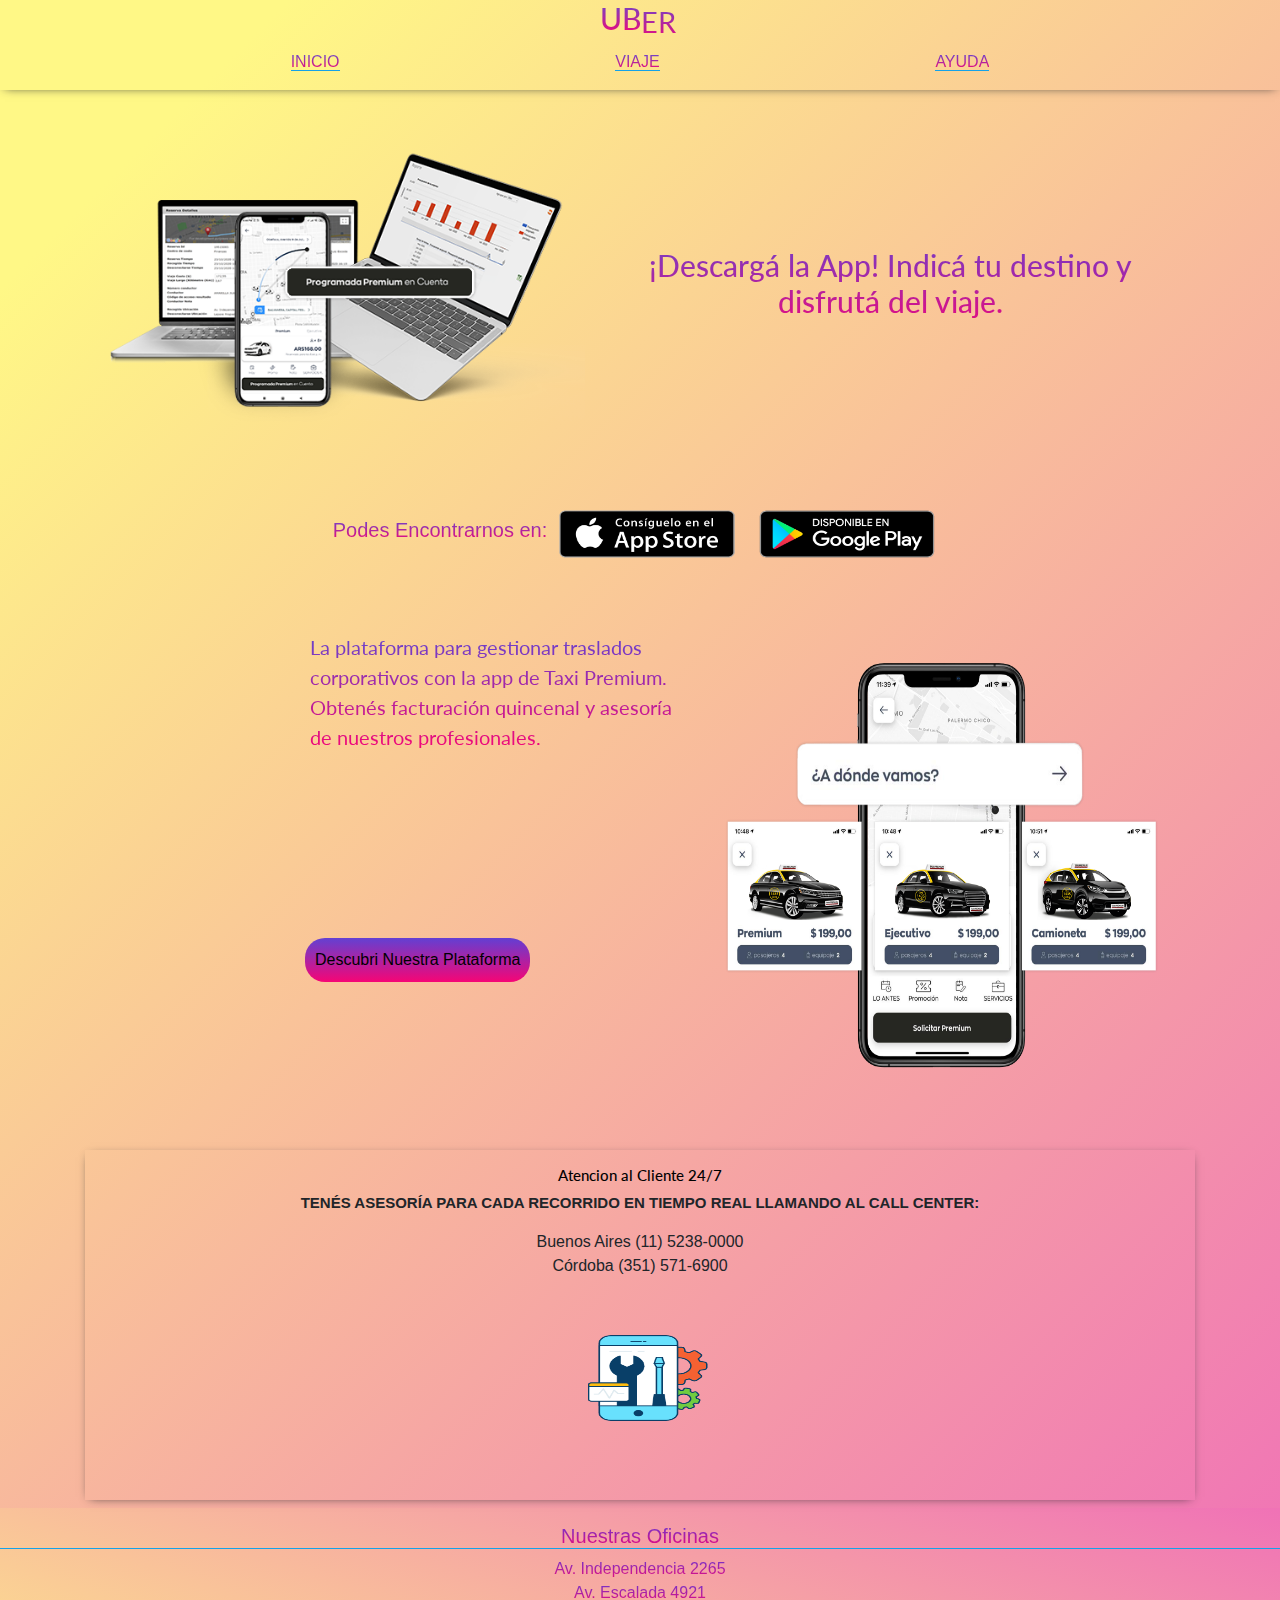
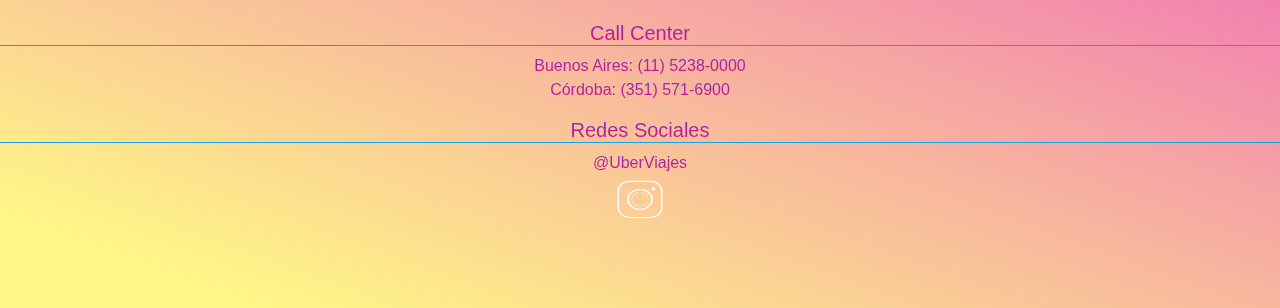
<file: index.html>
<!DOCTYPE html>
<html lang="es">
<head>
    <meta charset="UTF-8">
    <meta http-equiv="X-UA-Compatible" content="IE=edge">
    <meta name="viewport" content="width=device-width, initial-scale=1.0">
    <link rel="stylesheet" href="style.css">
    <link rel="stylesheet" href="bootstrap.min.css">
    <link rel="preconnect" href="https://fonts.googleapis.com">
<link rel="preconnect" href="https://fonts.gstatic.com" crossorigin>
<link href="https://fonts.googleapis.com/css2?family=Lato:ital,wght@1,900&display=swap" rel="stylesheet">
    <title>Proyecto</title>
</head>
<body>
    <header>
    <div class="container-fluid">
        <div class="container-title">
            <h1>UB</h1><span>ER</span>
        </div>
        <nav class="nav">
            <ul class="nav_items">
                <li><a href="#">INICIO</a></li>
                <li><a href="pages/viaje.html">VIAJE</a></li>
                <li><a href="#">AYUDA</a></li>
            </ul>
        </nav>
    </div>
   </header>
   <main class="mb-2">
    <div class="container">
       <div class="row">
        <div class="col-sm-12 col-12">
            <div class="div-img  d-flex align-content-center">
                <h2>
                    ¡Descargá la App! Indicá tu destino y disfrutá del viaje.
                </h2>
                <img src="archivos/img/section1.png" id="img_main" alt="imagen-del-main">
            </div>
        </div>
        <div class="col-12 col-sm-12">
            <div class="container-apps">
                <h3>
                    Podes Encontrarnos en:
                </h3>
                <img src="/archivos/img/app-store-badge-es.png" alt="Appstore">
                <img src="/archivos/img/google-play-badge-es.png" alt="GooglePlay">
            </div>
        </div>
        <div class="mt-5 col-sm-12 col-12">
            <div class="section-1  ">
                <img src="archivos/img/pantalla_home.png" alt="">
                <p>
                   
                    La plataforma para gestionar traslados corporativos con la app de Taxi Premium. 
                    Obtenés facturación quincenal y asesoría de nuestros profesionales.
                <p>
            <div class="button-container">
                <input type="button" value="Descubri Nuestra Plataforma">
            </div>
            </div>
        </div>
        <div class="mt-5 col-sm-12 col-12">
            <div class="section-2  ">
                <h5 class="mt-3">
                    Atencion al Cliente 24/7
                </h5>
                <p>
                    Tenés asesoría para cada recorrido en tiempo real llamando al Call Center:
                </p>
                <span>Buenos Aires (11) 5238-0000</span>
                <span>Córdoba (351) 571-6900</span>
                <img src="archivos/img/atencion.png" alt="">
               
            </div>
        </div>
       </div>
    </div>
   </main>
   <footer class="text-center">
    
        <div class="row">
            <div class="mt-3 col-sm-12 col-12 footer-titles">
                <h6>Nuestras Oficinas</h6>
                <div class="d-flex flex-column">
                <span>Av. Independencia 2265</span>
                <span>Av. Escalada 4921</span>
            </div>
            </div>
            <div class="mt-3 col-sm-12 col-12 footer-titles">
                <h6>Call Center</h6>
                <div class="d-flex flex-column">
                <span>Buenos Aires: (11) 5238-0000</span>
                <span>Córdoba: (351) 571-6900</span>
            </div>
            </div>
            <div class="mt-3 col-sm-12 col-12 footer-titles">
                <h6>Redes Sociales</h6>
                <div class="d-flex flex-column redes_sociales">
                <span>@UberViajes</span>
                <img src="archivos/img/icons8-instagram-80.png" class="align-self-center"alt="logo_instagram">
            </div>
            </div>

    </div>




   </footer>
</body>
</html>
</file>
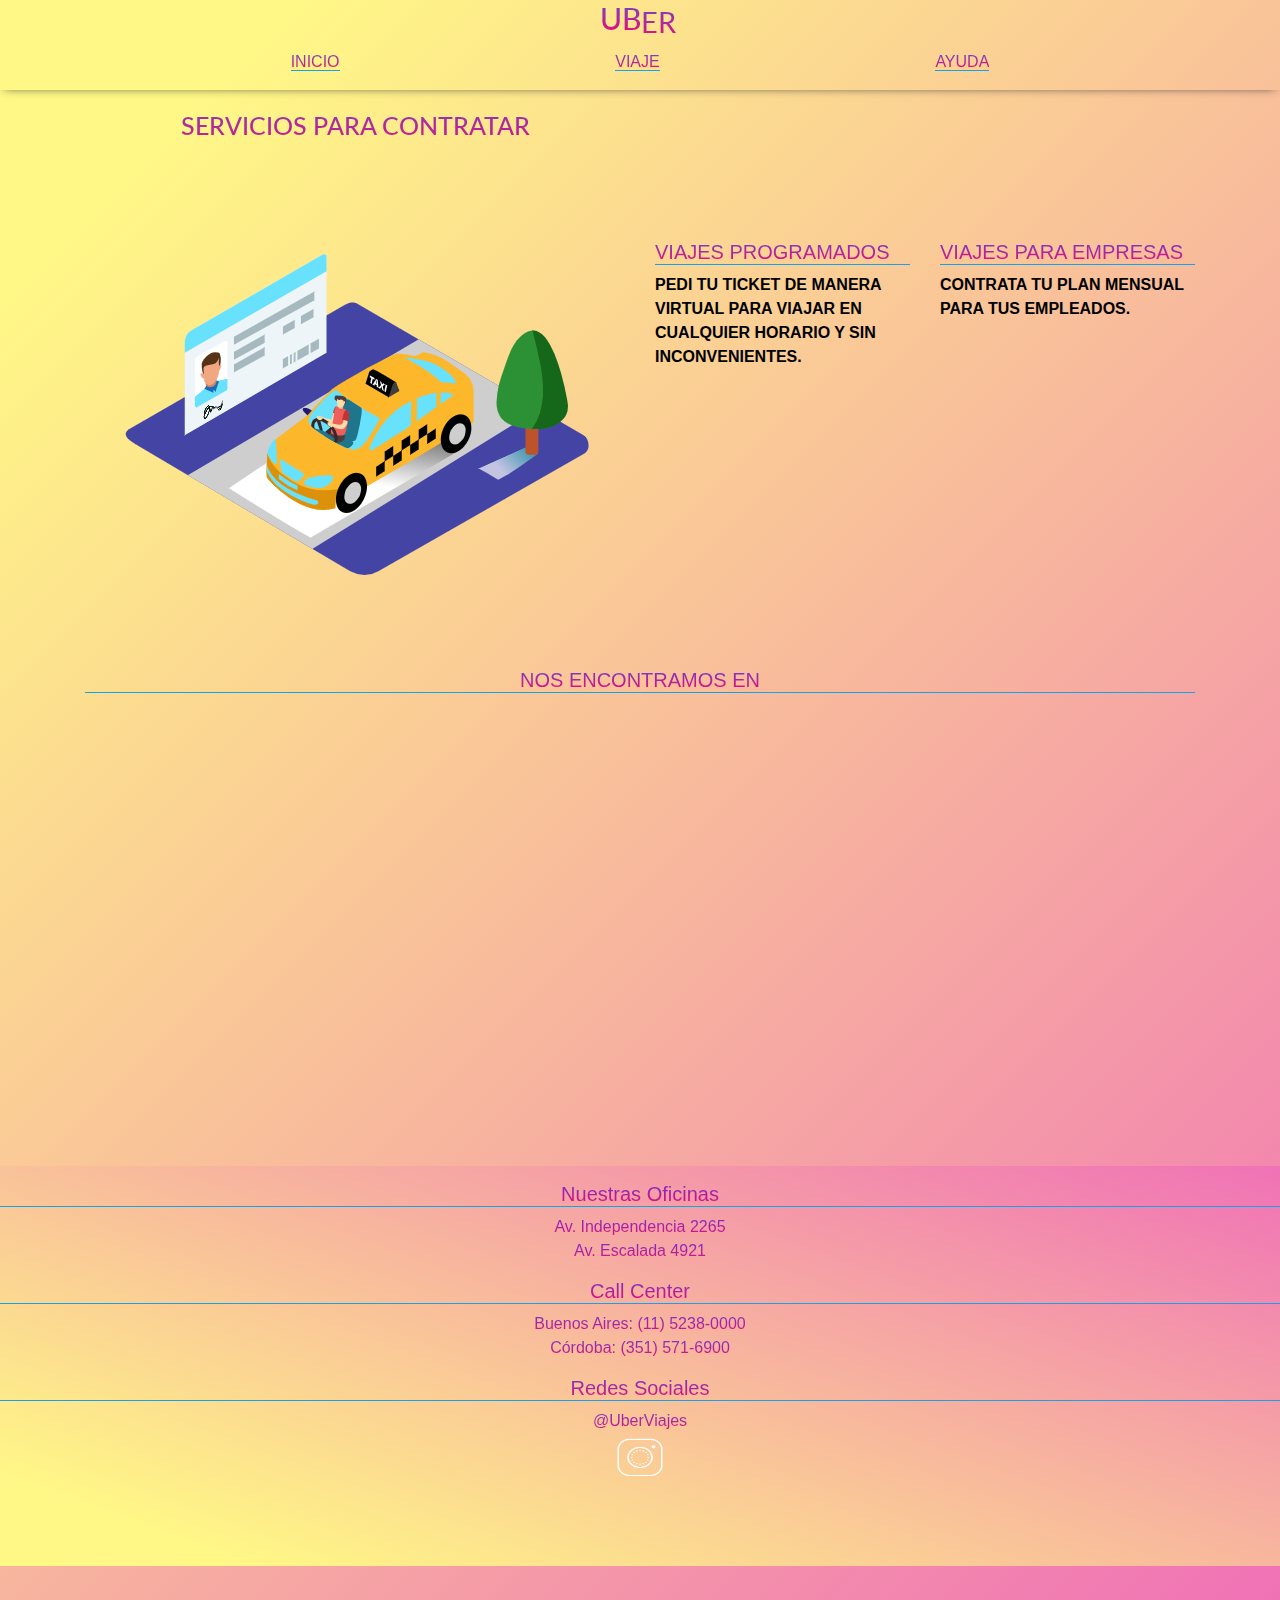
<file: pages/viaje.html>
<!DOCTYPE html>
<html lang="en">
<head>
    <meta charset="UTF-8">
    <meta http-equiv="X-UA-Compatible" content="IE=edge">
    <meta name="viewport" content="width=device-width, initial-scale=1.0">
    <link rel="stylesheet" href="../style.css">
    <link rel="stylesheet" href="../bootstrap.min.css">
    <link rel="preconnect" href="https://fonts.googleapis.com">
<link rel="preconnect" href="https://fonts.gstatic.com" crossorigin>
<link href="https://fonts.googleapis.com/css2?family=Lato:ital,wght@1,900&display=swap" rel="stylesheet">
    <title>Proyecto</title>
   
</head>
<body>
    <header>
        <div class="container-fluid">
            <div class="container-title">
                <h1>UB</h1><span>ER</span>
            </div>
            <nav class="nav">
                <ul class="nav_items">
                    <li><a href="../index.html">INICIO</a></li>
                    <li><a href="#">VIAJE</a></li>
                    <li><a href="#">AYUDA</a></li>
                </ul>
            </nav>
        </div>
       </header>
       <main class="mb-2">
        <div class="container">
           <div class="row">
            <div class="col-sm-12 col-md-6">
                <div class="div-service text-uppercase  d-flex align-content-center">
                    <h2>
                       Servicios Para Contratar
                    </h2>
                    <img src="../archivos/img/taxidriver.png" id="img_main" alt="imagen-del-main">
                </div>
            </div>
            <div class="col-sm-6 col-md-3">
                <div class="service text-uppercase">
                    <h3 class="text-dect">Viajes Programados</h3> 
                    <p>Pedi tu ticket de manera virtual para viajar en cualquier horario y sin inconvenientes.</p>
                </div>
            </div>
            <div class="col-sm-6 col-md-3">
                <div class="service text-uppercase">
                   <h4 class="text-dect">Viajes Para Empresas</h4> 
                   <p>Contrata tu plan mensual para tus empleados.</p>
                </div>
            </div>
            <div class="col-sm-12 col-12">
                <div class="mapa text-uppercase text-center">
                    <h5 class="text-dect">Nos Encontramos En</h5>
                    <iframe src="https://www.google.com/maps/embed?pb=!1m18!1m12!1m3!1d2357.1766629959666!2d-67.69932182251796!3d-53.78634320313049!2m3!1f0!2f0!3f0!3m2!1i1024!2i768!4f13.1!3m3!1m2!1s0xbc4b165b9b1087c1%3A0xb9c8dc117165f617!2sPlaza%20Almirante%20Brown!5e0!3m2!1ses!2sar!4v1681954731360!5m2!1ses!2sar" width="600" height="450" style="border:0;" allowfullscreen="" loading="lazy" referrerpolicy="no-referrer-when-downgrade"></iframe>
                </div>
            </div>
           </div>
        </div>
       </main>
       <footer class="text-center">
        
            <div class="row">
                <div class="mt-3 col-sm-12 col-12 footer-titles">
                    <h6>Nuestras Oficinas</h6>
                    <div class="d-flex flex-column">
                    <span>Av. Independencia 2265</span>
                    <span>Av. Escalada 4921</span>
                </div>
                </div>
                <div class="mt-3 col-sm-12 col-12 footer-titles">
                    <h6>Call Center</h6>
                    <div class="d-flex flex-column">
                    <span>Buenos Aires: (11) 5238-0000</span>
                    <span>Córdoba: (351) 571-6900</span>
                </div>
                </div>
                <div class="mt-3 col-sm-12 col-12 footer-titles">
                    <h6>Redes Sociales</h6>
                    <div class="d-flex flex-column redes_sociales">
                    <span>@UberViajes</span>
                    <img src="../archivos/img/icons8-instagram-80.png" class="align-self-center"alt="logo_instagram">
                </div>
                </div>
    
        </div>
    
    
    
    
       </footer>
</body>
</html>
</file>
<file: style.css>
*{
    padding: 0px;
    margin: 0px;
    box-sizing: border-box;
}

html,body{
    height: 1300px;
}
body{
    background-image: linear-gradient( 135deg, #FFF886 10%, #F072B6 100%);
}
header{
    display: flex;
    position: sticky;
    z-index: 5;
    top: 0;
}
.container-fluid{
    display: flex;
    width: 100%;
    height: 90px;
    box-shadow: 0 2px 10px -5px;
    flex-flow: column nowrap;
    justify-content: space-between;
   
}

.container-title{
    width: 100px;
    display: flex;
    align-self: center;
   
}
.container-title h1{
    font-size: 30px;
    font-family: 'Lato', sans-serif;
    background: -webkit-linear-gradient(rgba(36, 10, 234, 0.707),rgb(246, 5, 117));
    -webkit-background-clip: text;
    -webkit-text-fill-color: transparent;
   margin-left: 10px;
    

    
}
.container-title span{
    font-size: 29px;
    font-family: 'Lato', sans-serif;
    background: -webkit-linear-gradient(rgba(36, 10, 234, 0.707),rgb(246, 5, 117) );
    -webkit-background-clip: text;
    -webkit-text-fill-color: transparent;
    
}
.nav{
    align-self: flex-end;
    position: relative;
    top: 0;
    width: 100%;
}

.nav_items{
   
    display: flex;
    justify-content: space-evenly;
    width: 100%;
    list-style: none;
}
.nav_items li a{
    color: black;
    border-bottom: 1px solid rgb(21, 162, 232);
    background: -webkit-linear-gradient(rgba(36, 10, 234, 0.707),rgb(246, 5, 117) );
    -webkit-background-clip: text;
    -webkit-text-fill-color: transparent;
    text-decoration:none;
}
#img_main{
    width: 240px;
   position: relative;
   bottom: 20px;
}
.div-img{
    display: flex;
    flex-direction: column;
    text-align: center;
    justify-content: center;
    align-items: center;
}
.div-img h2{
    font-size: 25px;
    font-family: 'Lato', sans-serif;
    background: -webkit-linear-gradient(rgba(36, 10, 234, 0.707),rgb(246, 5, 117) );
    -webkit-background-clip: text;
    -webkit-text-fill-color: transparent;
    padding: 20px;
    
}
.container-apps{
    display: flex;
    height: 100px;
    flex-direction: column;
    justify-content: center;
    align-items: center;
}
.container-apps img{
    width: 100px;
}
.container-apps h3{
    font-size: 15px;
    background: -webkit-linear-gradient(rgba(36, 10, 234, 0.707),rgb(246, 5, 117));
    -webkit-background-clip: text;
    -webkit-text-fill-color: transparent;
    text-align: center;
}
.section-1{
    width: 100%;
    height: 350px;
    box-shadow: 0 2px 10px -5px;
    display: flex;
    flex-direction: column;
    align-items: center;
  
}
.section-1 img{
    width: 300px;
    height: 200px;
   
}
.section-1 p{
    font-size: 15px;
    font-family: 'Lato', sans-serif;
    background: -webkit-linear-gradient(rgba(36, 10, 234, 0.707),rgb(246, 5, 117));
    -webkit-background-clip: text;
    -webkit-text-fill-color: transparent;
    text-align: center;

}
.section-1 input[type="button"]{
    padding: 10px;
    background: linear-gradient(rgba(36, 10, 234, 0.707),rgb(246, 5, 117));
    border: 0;
    border-radius: 20px;
}
.section-2{
    width: 100%;
    height: 350px;
    box-shadow: 0 2px 10px -5px;
    display: flex;
    flex-direction: column;
   align-items: center;
  
}
.section-2 img{
    width: 300px;
    height: 200px;
   
}
.section-2 h5{
    font-size: 15px;
    font-family: 'Lato', sans-serif;
    color: black;
    text-align: center;
}
.section-2 p{
    font-size: 15px;
    text-align: center;
    text-transform: uppercase;
    font-weight: bold;
}
footer{
    /* background-color:#f5a2a5; */
    background-image: linear-gradient( 20deg, #FFF886 10%, #F072B6 100%);
    height: 400px;
    
}
.footer-titles h6{
    font-size: 20px;
    border-bottom: 1px solid rgb(21, 162, 232);
    background: -webkit-linear-gradient(rgba(36, 10, 234, 0.707),rgb(246, 5, 117) );
    -webkit-background-clip: text;
    -webkit-text-fill-color: transparent;
}
.footer-titles span{
    background: -webkit-linear-gradient(rgba(36, 10, 234, 0.707),rgb(246, 5, 117) );
    -webkit-background-clip: text;
    -webkit-text-fill-color: transparent;
}
.footer-titles img{
    width: 60px;
    height: 50px;
}
.div-service{
    display: flex;
    flex-direction: column;
    text-align: center;
    justify-content: center;
    align-items: center;
}
.div-service h2{
    font-size: 25px;
    font-family: 'Lato', sans-serif;
    background: -webkit-linear-gradient(rgba(36, 10, 234, 0.707),rgb(246, 5, 117) );
    -webkit-background-clip: text;
    -webkit-text-fill-color: transparent;
    padding: 20px;
    
    
}
.text-dect{
    font-size: 20px;
    border-bottom: 1px solid rgb(21, 162, 232);
    background: -webkit-linear-gradient(rgba(36, 10, 234, 0.707),rgb(246, 5, 117) );
    -webkit-background-clip: text;
    -webkit-text-fill-color: transparent;
}
.service p{
    /* background: -webkit-linear-gradient(rgba(36, 10, 234, 0.707),rgb(246, 5, 117) );
    -webkit-background-clip: text;
    -webkit-text-fill-color: transparent; */
    color: black;
    font-weight: bold;
}
.mapa iframe{
     width: 370px;
}
@media (min-width: 768px) {
   html, body{
    height: 1600px;
   }
   .div-img{
    display: flex;
    flex-direction: row-reverse;
    justify-content: space-between;
    
   }
   .div-img h2{
    font-size: 30px;
   }
   #img_main{
    width: 500px;
    }
    .container-apps{
        flex-direction: row;
        flex-wrap: wrap;
    }
    .container-apps h3{
        font-size: 20px;
    }
    .container-apps img{
        width: 200px;
        height: 70px;
    }
   .section-1{
    width: 100%;
    height: 470px;
    box-shadow: none;
    flex-direction: row-reverse;
    display:flex;  
    justify-content: start;
    
    
    
   }
   .section-1 img{
    width: 500px;
    height: 500px;
    }
    .section-1 p{
        font-size: 20px;
        align-self: flex-start;
        text-align: left;
    }
    .button-container{
        align-self: end;
        justify-self: center;
        position: relative;
        left: 220px;
       bottom: 120px;
    }
    .section-1 input[type="button"]:hover{
        padding: 15px;
       }
       .service{
        margin-top: 150px;
       }
       .mapa iframe{
        width: 100%;
       }
  }
</file>
